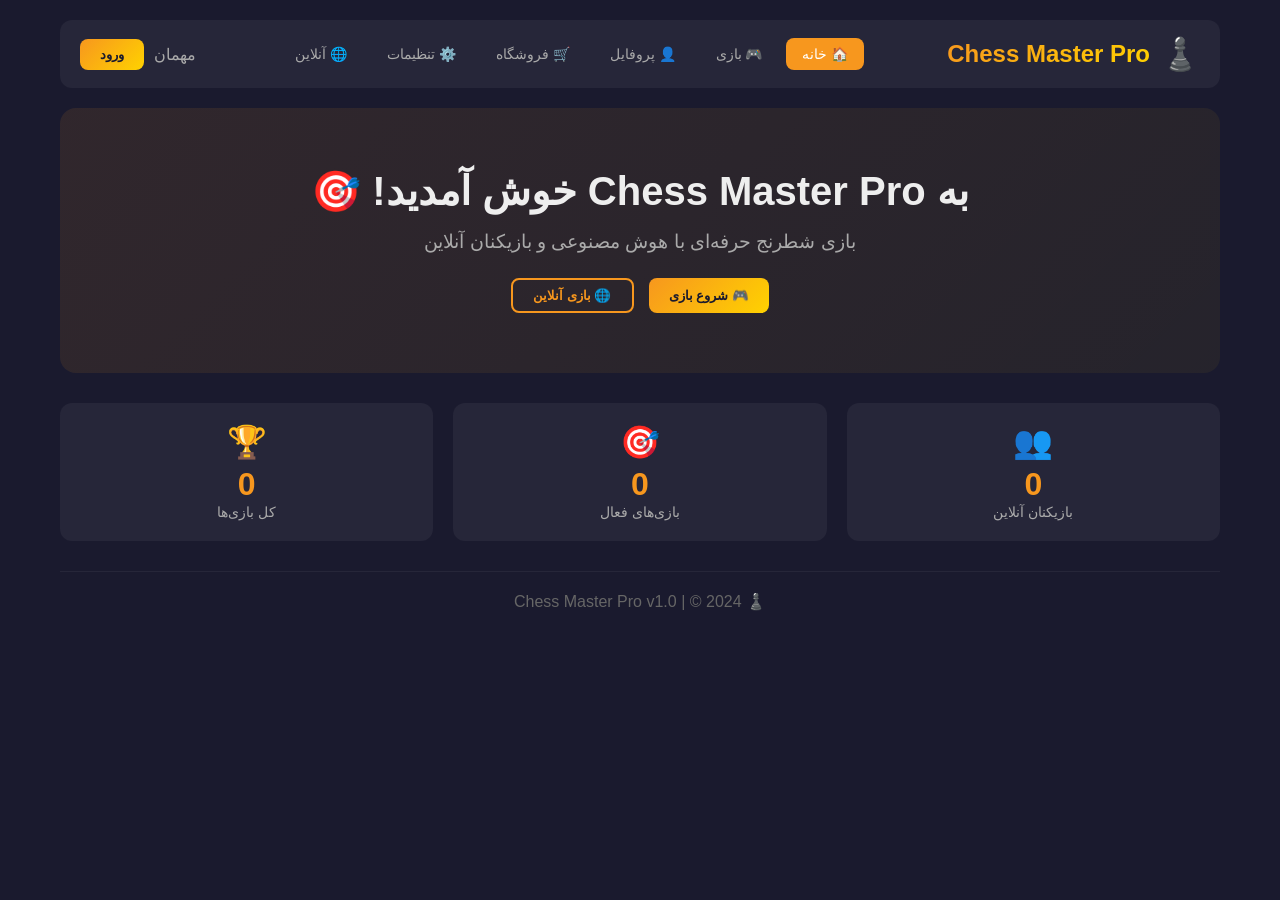
<file: web/index.html>
<!-- © 2025 AmirAli Kamrani. All rights reserved.-->
<!DOCTYPE html>
<html lang="fa" dir="rtl">
<head>
    <meta charset="UTF-8">
    <meta name="viewport" content="width=device-width, initial-scale=1.0">
    <title>♟️ Chess Master Pro - Web</title>
    <link rel="stylesheet" href="styles.css">
    <link rel="icon" href="data:image/svg+xml,<svg xmlns='http://www.w3.org/2000/svg' viewBox='0 0 100 100'><text y='.9em' font-size='90'>♟️</text></svg>">
</head>
<body>
    <div id="app">
        <!-- Header -->
        <header id="header">
            <div class="logo">
                <span class="icon">♟️</span>
                <h1>Chess Master Pro</h1>
            </div>
            <nav>
                <button class="nav-btn active" data-page="home">🏠 خانه</button>
                <button class="nav-btn" data-page="play">🎮 بازی</button>
                <button class="nav-btn" data-page="profile">👤 پروفایل</button>
                <button class="nav-btn" data-page="shop">🛒 فروشگاه</button>
                <button class="nav-btn" data-page="settings">⚙️ تنظیمات</button>
                <button class="nav-btn" data-page="online">🌐 آنلاین</button>
            </nav>
            <div id="user-status">
                <span id="username-display">مهمان</span>
                <button id="login-btn" class="btn-primary">ورود</button>
            </div>
        </header>

        <!-- Main Content -->
        <main id="main-content">
            <!-- صفحه خانه -->
            <section id="page-home" class="page active">
                <div class="hero">
                    <h2>به Chess Master Pro خوش آمدید! 🎯</h2>
                    <p>بازی شطرنج حرفه‌ای با هوش مصنوعی و بازیکنان آنلاین</p>
                    <div class="hero-buttons">
                        <button class="btn-primary" onclick="navigateTo('play')">🎮 شروع بازی</button>
                        <button class="btn-secondary" onclick="navigateTo('online')">🌐 بازی آنلاین</button>
                    </div>
                </div>
                <div class="stats-grid">
                    <div class="stat-card">
                        <span class="stat-icon">👥</span>
                        <span class="stat-value" id="online-players">0</span>
                        <span class="stat-label">بازیکنان آنلاین</span>
                    </div>
                    <div class="stat-card">
                        <span class="stat-icon">🎯</span>
                        <span class="stat-value" id="active-games">0</span>
                        <span class="stat-label">بازی‌های فعال</span>
                    </div>
                    <div class="stat-card">
                        <span class="stat-icon">🏆</span>
                        <span class="stat-value" id="total-games">0</span>
                        <span class="stat-label">کل بازی‌ها</span>
                    </div>
                </div>
            </section>

            <!-- صفحه بازی -->
            <section id="page-play" class="page">
                <div class="game-container">
                    <div class="board-container">
                        <div id="board"></div>
                        <div class="game-controls">
                            <button class="btn-control" onclick="undoMove()">↩️ برگشت</button>
                            <button class="btn-control" onclick="redoMove()">↪️ جلو</button>
                            <button class="btn-control" onclick="resetGame()">🔄 جدید</button>
                            <button class="btn-control" onclick="toggleFlip()">🔄 چرخش</button>
                        </div>
                    </div>
                    <div class="game-sidebar">
                        <div class="player-info" id="white-player">
                            <span class="player-color">⚪ سفید</span>
                            <span class="player-name" id="white-name">شما</span>
                            <span class="player-time" id="white-time">10:00</span>
                        </div>
                        <div class="move-history" id="move-history">
                            <h4>تاریخچه حرکات</h4>
                            <div id="moves-list"></div>
                        </div>
                        <div class="player-info" id="black-player">
                            <span class="player-color">⚫ سیاه</span>
                            <span class="player-name" id="black-name">AI</span>
                            <span class="player-time" id="black-time">10:00</span>
                        </div>
                        <div class="game-status" id="game-status">
                            <span>⏳ در حال بازی...</span>
                        </div>
                        <div class="game-actions">
                            <button class="btn-action" onclick="offerDraw()">🤝 مساوی</button>
                            <button class="btn-action btn-danger" onclick="resignGame()">🏳️ تسلیم</button>
                        </div>
                    </div>
                </div>
            </section>

            <!-- صفحه پروفایل -->
            <section id="page-profile" class="page">
                <div class="profile-container">
                    <div class="profile-header">
                        <div class="avatar" id="profile-avatar">👤</div>
                        <div class="profile-info">
                            <h2 id="profile-username">مهمان</h2>
                            <span class="rating" id="profile-rating">⭐ 1200</span>
                            <span class="rank" id="profile-rank">🥉 مبتدی</span>
                        </div>
                    </div>
                    <div class="profile-stats">
                        <div class="stat-item">
                            <span class="stat-number" id="profile-games">0</span>
                            <span class="stat-label">بازی‌ها</span>
                        </div>
                        <div class="stat-item">
                            <span class="stat-number" id="profile-wins">0</span>
                            <span class="stat-label">برد</span>
                        </div>
                        <div class="stat-item">
                            <span class="stat-number" id="profile-losses">0</span>
                            <span class="stat-label">باخت</span>
                        </div>
                        <div class="stat-item">
                            <span class="stat-number" id="profile-draws">0</span>
                            <span class="stat-label">مساوی</span>
                        </div>
                    </div>
                    <div class="profile-achievements">
                        <h3>🏅 دستاوردها</h3>
                        <div id="achievements-list"></div>
                    </div>
                </div>
            </section>

            <!-- صفحه فروشگاه -->
            <section id="page-shop" class="page">
                <div class="shop-container">
                    <h2>🛒 فروشگاه</h2>
                    <div class="shop-filters">
                        <button class="filter-btn active" data-category="all">همه</button>
                        <button class="filter-btn" data-category="theme">تم‌ها</button>
                        <button class="filter-btn" data-category="piece">مهره‌ها</button>
                        <button class="filter-btn" data-category="sound">صداها</button>
                    </div>
                    <div class="shop-items" id="shop-items">
                        <!-- آیتم‌ها توسط JS ساخته می‌شوند -->
                    </div>
                </div>
            </section>

            <!-- صفحه تنظیمات -->
            <section id="page-settings" class="page">
                <div class="settings-container">
                    <h2>⚙️ تنظیمات</h2>
                    <div class="settings-group">
                        <h3>🎨 ظاهر</h3>
                        <div class="setting-item">
                            <label>تم صفحه</label>
                            <select id="board-theme">
                                <option value="classic">کلاسیک</option>
                                <option value="dark">تاریک</option>
                                <option value="neon">نئون</option>
                                <option value="blue">آبی</option>
                                <option value="green">سبز</option>
                            </select>
                        </div>
                        <div class="setting-item">
                            <label>تم مهره‌ها</label>
                            <select id="piece-theme">
                                <option value="classic">کلاسیک</option>
                                <option value="modern">مدرن</option>
                                <option value="wood">چوبی</option>
                                <option value="gold">طلایی</option>
                            </select>
                        </div>
                        <div class="setting-item">
                            <label>حالت تاریک</label>
                            <input type="checkbox" id="dark-mode">
                        </div>
                    </div>
                    <div class="settings-group">
                        <h3>🔊 صدا</h3>
                        <div class="setting-item">
                            <label>فعال بودن صدا</label>
                            <input type="checkbox" id="sound-enabled" checked>
                        </div>
                        <div class="setting-item">
                            <label>بلندی صدا</label>
                            <input type="range" id="sound-volume" min="0" max="100" value="70">
                        </div>
                    </div>
                    <div class="settings-group">
                        <h3>🎮 بازی</h3>
                        <div class="setting-item">
                            <label>سطح AI</label>
                            <select id="ai-level">
                                <option value="beginner">مبتدی</option>
                                <option value="easy">آسان</option>
                                <option value="medium" selected>متوسط</option>
                                <option value="hard">سخت</option>
                                <option value="expert">حرفه‌ای</option>
                            </select>
                        </div>
                        <div class="setting-item">
                            <label>زمان بازی</label>
                            <select id="time-control">
                                <option value="1+0">۱ دقیقه</option>
                                <option value="3+0">۳ دقیقه</option>
                                <option value="5+0">۵ دقیقه</option>
                                <option value="10+0" selected>۱۰ دقیقه</option>
                                <option value="15+10">۱۵+۱۰</option>
                            </select>
                        </div>
                    </div>
                    <button class="btn-primary" onclick="saveSettings()">💾 ذخیره تنظیمات</button>
                </div>
            </section>

            <!-- صفحه آنلاین -->
            <section id="page-online" class="page">
                <div class="online-container">
                    <h2>🌐 بازی آنلاین</h2>
                    <div class="online-status">
                        <span id="connection-status">📡 در حال اتصال...</span>
                    </div>
                    <div class="online-actions">
                        <button class="btn-primary" onclick="connectOnline()">🔗 اتصال</button>
                        <button class="btn-primary" onclick="createGame()">➕ ایجاد بازی</button>
                    </div>
                    <div class="online-games">
                        <h3>🎮 بازی‌های فعال</h3>
                        <div id="online-games-list"></div>
                    </div>
                    <div class="online-players">
                        <h3>👥 بازیکنان آنلاین</h3>
                        <div id="online-players-list"></div>
                    </div>
                </div>
            </section>
        </main>

        <!-- Footer -->
        <footer>
            <p>♟️ Chess Master Pro v1.0 | © 2024</p>
        </footer>
    </div>

    <!-- Login Modal -->
    <div id="login-modal" class="modal">
        <div class="modal-content">
            <span class="close" onclick="closeLogin()">&times;</span>
            <h2>🔐 ورود</h2>
            <form id="login-form">
                <input type="text" id="login-username" placeholder="نام کاربری" required>
                <input type="password" id="login-password" placeholder="رمز عبور" required>
                <button type="submit" class="btn-primary">ورود</button>
            </form>
            <p>حساب ندارید؟ <a href="#" onclick="showRegister()">ثبت نام</a></p>
        </div>
    </div>

    <!-- Register Modal -->
    <div id="register-modal" class="modal" style="display:none">
        <div class="modal-content">
            <span class="close" onclick="closeRegister()">&times;</span>
            <h2>📝 ثبت نام</h2>
            <form id="register-form">
                <input type="text" id="register-username" placeholder="نام کاربری" required>
                <input type="email" id="register-email" placeholder="ایمیل" required>
                <input type="password" id="register-password" placeholder="رمز عبور" required>
                <button type="submit" class="btn-primary">ثبت نام</button>
            </form>
            <p>حساب دارید؟ <a href="#" onclick="showLogin()">ورود</a></p>
        </div>
    </div>

    <script src="script.js"></script>
</body>
</html>
</file>
<file: web/styles.css>
/* © 2025 AmirAli Kamrani. All rights reserved. */
* {
    margin: 0;
    padding: 0;
    box-sizing: border-box;
}

body {
    font-family: 'Segoe UI', Tahoma, Geneva, Verdana, sans-serif;
    background: #1a1a2e;
    color: #eee;
    min-height: 100vh;
    direction: rtl;
}

#app {
    max-width: 1200px;
    margin: 0 auto;
    padding: 20px;
}

/* Header */
#header {
    display: flex;
    justify-content: space-between;
    align-items: center;
    padding: 15px 20px;
    background: rgba(255, 255, 255, 0.05);
    border-radius: 12px;
    margin-bottom: 20px;
    flex-wrap: wrap;
    gap: 10px;
}

.logo {
    display: flex;
    align-items: center;
    gap: 10px;
}

.logo .icon {
    font-size: 2em;
}

.logo h1 {
    font-size: 1.5em;
    background: linear-gradient(135deg, #f7971e, #ffd200);
    -webkit-background-clip: text;
    -webkit-text-fill-color: transparent;
}

nav {
    display: flex;
    gap: 8px;
    flex-wrap: wrap;
}

.nav-btn {
    padding: 8px 16px;
    border: none;
    border-radius: 8px;
    background: transparent;
    color: #aaa;
    cursor: pointer;
    transition: all 0.3s;
    font-size: 14px;
}

.nav-btn:hover {
    background: rgba(255, 255, 255, 0.1);
    color: #fff;
}

.nav-btn.active {
    background: #f7971e;
    color: #fff;
}

#user-status {
    display: flex;
    align-items: center;
    gap: 10px;
}

#username-display {
    color: #aaa;
}

.btn-primary {
    padding: 8px 20px;
    border: none;
    border-radius: 8px;
    background: linear-gradient(135deg, #f7971e, #ffd200);
    color: #1a1a2e;
    cursor: pointer;
    font-weight: bold;
    transition: transform 0.2s;
}

.btn-primary:hover {
    transform: scale(1.05);
}

.btn-secondary {
    padding: 8px 20px;
    border: 2px solid #f7971e;
    border-radius: 8px;
    background: transparent;
    color: #f7971e;
    cursor: pointer;
    font-weight: bold;
    transition: all 0.3s;
}

.btn-secondary:hover {
    background: #f7971e;
    color: #1a1a2e;
}

/* Pages */
.page {
    display: none;
    animation: fadeIn 0.3s ease;
}

.page.active {
    display: block;
}

@keyframes fadeIn {
    from { opacity: 0; transform: translateY(10px); }
    to { opacity: 1; transform: translateY(0); }
}

/* Home Page */
.hero {
    text-align: center;
    padding: 60px 20px;
    background: linear-gradient(135deg, rgba(247, 151, 30, 0.1), rgba(255, 210, 0, 0.05));
    border-radius: 16px;
    margin-bottom: 30px;
}

.hero h2 {
    font-size: 2.5em;
    margin-bottom: 15px;
}

.hero p {
    font-size: 1.2em;
    color: #aaa;
    margin-bottom: 25px;
}

.hero-buttons {
    display: flex;
    gap: 15px;
    justify-content: center;
    flex-wrap: wrap;
}

.stats-grid {
    display: grid;
    grid-template-columns: repeat(auto-fit, minmax(200px, 1fr));
    gap: 20px;
}

.stat-card {
    background: rgba(255, 255, 255, 0.05);
    padding: 20px;
    border-radius: 12px;
    text-align: center;
}

.stat-icon {
    font-size: 2em;
    display: block;
    margin-bottom: 5px;
}

.stat-value {
    font-size: 2em;
    font-weight: bold;
    color: #f7971e;
    display: block;
}

.stat-label {
    color: #aaa;
    font-size: 0.9em;
}

/* Game Page */
.game-container {
    display: grid;
    grid-template-columns: 1fr 300px;
    gap: 20px;
}

@media (max-width: 768px) {
    .game-container {
        grid-template-columns: 1fr;
    }
}

.board-container {
    background: rgba(255, 255, 255, 0.05);
    padding: 20px;
    border-radius: 12px;
}

#board {
    width: 100%;
    max-width: 560px;
    margin: 0 auto;
    aspect-ratio: 1;
    display: grid;
    grid-template-columns: repeat(8, 1fr);
    grid-template-rows: repeat(8, 1fr);
    gap: 1px;
    background: #b58863;
    border-radius: 4px;
    overflow: hidden;
}

.square {
    aspect-ratio: 1;
    display: flex;
    align-items: center;
    justify-content: center;
    font-size: 2.5em;
    cursor: pointer;
    transition: background 0.2s;
    position: relative;
}

.square.light {
    background: #f0d9b5;
}

.square.dark {
    background: #b58863;
}

.square.selected {
    background: #7fc97f !important;
}

.square.legal-move::after {
    content: '';
    position: absolute;
    width: 20px;
    height: 20px;
    background: rgba(0, 0, 0, 0.3);
    border-radius: 50%;
}

.square.last-move {
    background: #cdd26a !important;
}

.square.check {
    background: #ff4444 !important;
}

.game-controls {
    display: flex;
    gap: 10px;
    margin-top: 15px;
    justify-content: center;
    flex-wrap: wrap;
}

.btn-control {
    padding: 8px 16px;
    border: 1px solid rgba(255, 255, 255, 0.2);
    border-radius: 6px;
    background: transparent;
    color: #aaa;
    cursor: pointer;
    transition: all 0.3s;
}

.btn-control:hover {
    background: rgba(255, 255, 255, 0.1);
    color: #fff;
}

.game-sidebar {
    display: flex;
    flex-direction: column;
    gap: 15px;
}

.player-info {
    background: rgba(255, 255, 255, 0.05);
    padding: 12px 16px;
    border-radius: 8px;
    display: flex;
    justify-content: space-between;
    align-items: center;
}

.player-color {
    font-weight: bold;
}

.player-time {
    font-size: 1.2em;
    font-family: monospace;
    color: #f7971e;
}

.move-history {
    background: rgba(255, 255, 255, 0.05);
    padding: 12px 16px;
    border-radius: 8px;
    flex: 1;
    min-height: 150px;
    max-height: 300px;
    overflow-y: auto;
}

.move-history h4 {
    margin-bottom: 10px;
    color: #aaa;
}

#moves-list {
    display: grid;
    grid-template-columns: 1fr 1fr;
    gap: 4px;
    font-size: 0.9em;
    font-family: monospace;
}

.move-item {
    padding: 2px 6px;
    border-radius: 4px;
}

.move-item.white-move {
    color: #fff;
}

.move-item.black-move {
    color: #aaa;
}

.game-status {
    text-align: center;
    padding: 10px;
    background: rgba(255, 255, 255, 0.05);
    border-radius: 8px;
}

.game-actions {
    display: flex;
    gap: 10px;
}

.btn-action {
    flex: 1;
    padding: 10px;
    border: none;
    border-radius: 8px;
    background: rgba(255, 255, 255, 0.1);
    color: #eee;
    cursor: pointer;
    transition: all 0.3s;
}

.btn-action:hover {
    background: rgba(255, 255, 255, 0.2);
}

.btn-action.btn-danger {
    background: rgba(255, 68, 68, 0.3);
}

.btn-action.btn-danger:hover {
    background: rgba(255, 68, 68, 0.5);
}

/* Profile Page */
.profile-container {
    max-width: 600px;
    margin: 0 auto;
}

.profile-header {
    display: flex;
    align-items: center;
    gap: 20px;
    padding: 30px;
    background: rgba(255, 255, 255, 0.05);
    border-radius: 12px;
    margin-bottom: 20px;
}

.avatar {
    font-size: 4em;
    width: 80px;
    height: 80px;
    background: rgba(247, 151, 30, 0.2);
    border-radius: 50%;
    display: flex;
    align-items: center;
    justify-content: center;
}

.profile-info h2 {
    font-size: 1.5em;
}

.rating {
    color: #f7971e;
    font-weight: bold;
}

.rank {
    display: inline-block;
    padding: 2px 12px;
    background: rgba(247, 151, 30, 0.2);
    border-radius: 12px;
    font-size: 0.9em;
}

.profile-stats {
    display: grid;
    grid-template-columns: repeat(4, 1fr);
    gap: 10px;
    background: rgba(255, 255, 255, 0.05);
    padding: 20px;
    border-radius: 12px;
    margin-bottom: 20px;
}

.stat-item {
    text-align: center;
}

.stat-number {
    font-size: 1.8em;
    font-weight: bold;
    color: #f7971e;
    display: block;
}

.stat-label {
    color: #aaa;
    font-size: 0.9em;
}

/* Shop Page */
.shop-container {
    max-width: 800px;
    margin: 0 auto;
}

.shop-filters {
    display: flex;
    gap: 10px;
    margin: 15px 0;
    flex-wrap: wrap;
}

.filter-btn {
    padding: 6px 16px;
    border: 1px solid rgba(255, 255, 255, 0.2);
    border-radius: 20px;
    background: transparent;
    color: #aaa;
    cursor: pointer;
    transition: all 0.3s;
}

.filter-btn.active {
    background: #f7971e;
    color: #1a1a2e;
    border-color: #f7971e;
}

.shop-items {
    display: grid;
    grid-template-columns: repeat(auto-fill, minmax(200px, 1fr));
    gap: 15px;
}

.shop-item {
    background: rgba(255, 255, 255, 0.05);
    padding: 15px;
    border-radius: 10px;
    text-align: center;
    transition: all 0.3s;
}

.shop-item:hover {
    transform: translateY(-5px);
    background: rgba(255, 255, 255, 0.1);
}

.shop-item .item-icon {
    font-size: 3em;
}

.shop-item .item-name {
    display: block;
    margin: 10px 0 5px;
    font-weight: bold;
}

.shop-item .item-price {
    color: #f7971e;
    font-weight: bold;
}

.shop-item .item-rarity {
    font-size: 0.8em;
    padding: 2px 10px;
    border-radius: 10px;
    display: inline-block;
}

.rarity-common { background: #666; }
.rarity-uncommon { background: #2e7d32; }
.rarity-rare { background: #1565c0; }
.rarity-epic { background: #6a1b9a; }
.rarity-legendary { background: #f7971e; }

/* Settings Page */
.settings-container {
    max-width: 600px;
    margin: 0 auto;
}

.settings-group {
    background: rgba(255, 255, 255, 0.05);
    padding: 20px;
    border-radius: 12px;
    margin-bottom: 20px;
}

.settings-group h3 {
    margin-bottom: 15px;
    color: #aaa;
}

.setting-item {
    display: flex;
    justify-content: space-between;
    align-items: center;
    padding: 10px 0;
    border-bottom: 1px solid rgba(255, 255, 255, 0.05);
}

.setting-item:last-child {
    border-bottom: none;
}

.setting-item label {
    color: #ddd;
}

.setting-item select,
.setting-item input[type="range"] {
    padding: 4px 8px;
    border-radius: 6px;
    background: rgba(255, 255, 255, 0.1);
    color: #eee;
    border: 1px solid rgba(255, 255, 255, 0.2);
}

.setting-item input[type="checkbox"] {
    width: 20px;
    height: 20px;
    accent-color: #f7971e;
}

/* Online Page */
.online-container {
    max-width: 800px;
    margin: 0 auto;
}

.online-status {
    padding: 15px;
    background: rgba(255, 255, 255, 0.05);
    border-radius: 8px;
    margin: 15px 0;
}

.online-actions {
    display: flex;
    gap: 10px;
    margin-bottom: 20px;
    flex-wrap: wrap;
}

.online-games,
.online-players {
    background: rgba(255, 255, 255, 0.05);
    padding: 15px;
    border-radius: 8px;
    margin-bottom: 15px;
}

.online-games h3,
.online-players h3 {
    margin-bottom: 10px;
    color: #aaa;
}

.game-item,
.player-item {
    display: flex;
    justify-content: space-between;
    align-items: center;
    padding: 8px 12px;
    border-bottom: 1px solid rgba(255, 255, 255, 0.05);
}

.game-item:last-child,
.player-item:last-child {
    border-bottom: none;
}

/* Modal */
.modal {
    display: none;
    position: fixed;
    top: 0;
    left: 0;
    width: 100%;
    height: 100%;
    background: rgba(0, 0, 0, 0.7);
    align-items: center;
    justify-content: center;
    z-index: 1000;
}

.modal.show {
    display: flex;
}

.modal-content {
    background: #1a1a2e;
    padding: 30px;
    border-radius: 12px;
    max-width: 400px;
    width: 90%;
    position: relative;
}

.modal-content .close {
    position: absolute;
    top: 10px;
    right: 15px;
    font-size: 1.5em;
    cursor: pointer;
    color: #aaa;
}

.modal-content .close:hover {
    color: #fff;
}

.modal-content h2 {
    margin-bottom: 20px;
    text-align: center;
}

.modal-content form {
    display: flex;
    flex-direction: column;
    gap: 12px;
}

.modal-content input {
    padding: 10px 14px;
    border-radius: 8px;
    border: 1px solid rgba(255, 255, 255, 0.2);
    background: rgba(255, 255, 255, 0.05);
    color: #eee;
    font-size: 1em;
}

.modal-content input:focus {
    outline: none;
    border-color: #f7971e;
}

.modal-content p {
    margin-top: 15px;
    text-align: center;
    color: #aaa;
}

.modal-content a {
    color: #f7971e;
    cursor: pointer;
}

/* Footer */
footer {
    text-align: center;
    padding: 20px;
    color: #666;
    margin-top: 30px;
    border-top: 1px solid rgba(255, 255, 255, 0.05);
}

/* Scrollbar */
::-webkit-scrollbar {
    width: 6px;
}

::-webkit-scrollbar-track {
    background: rgba(255, 255, 255, 0.05);
}

::-webkit-scrollbar-thumb {
    background: #f7971e;
    border-radius: 3px;
}
</file>
<file: tests/web/styles.css>
/* web/styles.css */
* {
    margin: 0;
    padding: 0;
    box-sizing: border-box;
}

body {
    font-family: 'Segoe UI', Tahoma, Geneva, Verdana, sans-serif;
    background: #1a1a2e;
    color: #eee;
    min-height: 100vh;
    direction: rtl;
}

#app {
    max-width: 1200px;
    margin: 0 auto;
    padding: 20px;
}

/* Header */
#header {
    display: flex;
    justify-content: space-between;
    align-items: center;
    padding: 15px 20px;
    background: rgba(255, 255, 255, 0.05);
    border-radius: 12px;
    margin-bottom: 20px;
    flex-wrap: wrap;
    gap: 10px;
}

.logo {
    display: flex;
    align-items: center;
    gap: 10px;
}

.logo .icon {
    font-size: 2em;
}

.logo h1 {
    font-size: 1.5em;
    background: linear-gradient(135deg, #f7971e, #ffd200);
    -webkit-background-clip: text;
    -webkit-text-fill-color: transparent;
}

nav {
    display: flex;
    gap: 8px;
    flex-wrap: wrap;
}

.nav-btn {
    padding: 8px 16px;
    border: none;
    border-radius: 8px;
    background: transparent;
    color: #aaa;
    cursor: pointer;
    transition: all 0.3s;
    font-size: 14px;
}

.nav-btn:hover {
    background: rgba(255, 255, 255, 0.1);
    color: #fff;
}

.nav-btn.active {
    background: #f7971e;
    color: #fff;
}

#user-status {
    display: flex;
    align-items: center;
    gap: 10px;
}

#username-display {
    color: #aaa;
}

.btn-primary {
    padding: 8px 20px;
    border: none;
    border-radius: 8px;
    background: linear-gradient(135deg, #f7971e, #ffd200);
    color: #1a1a2e;
    cursor: pointer;
    font-weight: bold;
    transition: transform 0.2s;
}

.btn-primary:hover {
    transform: scale(1.05);
}

.btn-secondary {
    padding: 8px 20px;
    border: 2px solid #f7971e;
    border-radius: 8px;
    background: transparent;
    color: #f7971e;
    cursor: pointer;
    font-weight: bold;
    transition: all 0.3s;
}

.btn-secondary:hover {
    background: #f7971e;
    color: #1a1a2e;
}

/* Pages */
.page {
    display: none;
    animation: fadeIn 0.3s ease;
}

.page.active {
    display: block;
}

@keyframes fadeIn {
    from { opacity: 0; transform: translateY(10px); }
    to { opacity: 1; transform: translateY(0); }
}

/* Home Page */
.hero {
    text-align: center;
    padding: 60px 20px;
    background: linear-gradient(135deg, rgba(247, 151, 30, 0.1), rgba(255, 210, 0, 0.05));
    border-radius: 16px;
    margin-bottom: 30px;
}

.hero h2 {
    font-size: 2.5em;
    margin-bottom: 15px;
}

.hero p {
    font-size: 1.2em;
    color: #aaa;
    margin-bottom: 25px;
}

.hero-buttons {
    display: flex;
    gap: 15px;
    justify-content: center;
    flex-wrap: wrap;
}

.stats-grid {
    display: grid;
    grid-template-columns: repeat(auto-fit, minmax(200px, 1fr));
    gap: 20px;
}

.stat-card {
    background: rgba(255, 255, 255, 0.05);
    padding: 20px;
    border-radius: 12px;
    text-align: center;
}

.stat-icon {
    font-size: 2em;
    display: block;
    margin-bottom: 5px;
}

.stat-value {
    font-size: 2em;
    font-weight: bold;
    color: #f7971e;
    display: block;
}

.stat-label {
    color: #aaa;
    font-size: 0.9em;
}

/* Game Page */
.game-container {
    display: grid;
    grid-template-columns: 1fr 300px;
    gap: 20px;
}

@media (max-width: 768px) {
    .game-container {
        grid-template-columns: 1fr;
    }
}

.board-container {
    background: rgba(255, 255, 255, 0.05);
    padding: 20px;
    border-radius: 12px;
}

#board {
    width: 100%;
    max-width: 560px;
    margin: 0 auto;
    aspect-ratio: 1;
    display: grid;
    grid-template-columns: repeat(8, 1fr);
    grid-template-rows: repeat(8, 1fr);
    gap: 1px;
    background: #b58863;
    border-radius: 4px;
    overflow: hidden;
}

.square {
    aspect-ratio: 1;
    display: flex;
    align-items: center;
    justify-content: center;
    font-size: 2.5em;
    cursor: pointer;
    transition: background 0.2s;
    position: relative;
}

.square.light {
    background: #f0d9b5;
}

.square.dark {
    background: #b58863;
}

.square.selected {
    background: #7fc97f !important;
}

.square.legal-move::after {
    content: '';
    position: absolute;
    width: 20px;
    height: 20px;
    background: rgba(0, 0, 0, 0.3);
    border-radius: 50%;
}

.square.last-move {
    background: #cdd26a !important;
}

.square.check {
    background: #ff4444 !important;
}

.game-controls {
    display: flex;
    gap: 10px;
    margin-top: 15px;
    justify-content: center;
    flex-wrap: wrap;
}

.btn-control {
    padding: 8px 16px;
    border: 1px solid rgba(255, 255, 255, 0.2);
    border-radius: 6px;
    background: transparent;
    color: #aaa;
    cursor: pointer;
    transition: all 0.3s;
}

.btn-control:hover {
    background: rgba(255, 255, 255, 0.1);
    color: #fff;
}

.game-sidebar {
    display: flex;
    flex-direction: column;
    gap: 15px;
}

.player-info {
    background: rgba(255, 255, 255, 0.05);
    padding: 12px 16px;
    border-radius: 8px;
    display: flex;
    justify-content: space-between;
    align-items: center;
}

.player-color {
    font-weight: bold;
}

.player-time {
    font-size: 1.2em;
    font-family: monospace;
    color: #f7971e;
}

.move-history {
    background: rgba(255, 255, 255, 0.05);
    padding: 12px 16px;
    border-radius: 8px;
    flex: 1;
    min-height: 150px;
    max-height: 300px;
    overflow-y: auto;
}

.move-history h4 {
    margin-bottom: 10px;
    color: #aaa;
}

#moves-list {
    display: grid;
    grid-template-columns: 1fr 1fr;
    gap: 4px;
    font-size: 0.9em;
    font-family: monospace;
}

.move-item {
    padding: 2px 6px;
    border-radius: 4px;
}

.move-item.white-move {
    color: #fff;
}

.move-item.black-move {
    color: #aaa;
}

.game-status {
    text-align: center;
    padding: 10px;
    background: rgba(255, 255, 255, 0.05);
    border-radius: 8px;
}

.game-actions {
    display: flex;
    gap: 10px;
}

.btn-action {
    flex: 1;
    padding: 10px;
    border: none;
    border-radius: 8px;
    background: rgba(255, 255, 255, 0.1);
    color: #eee;
    cursor: pointer;
    transition: all 0.3s;
}

.btn-action:hover {
    background: rgba(255, 255, 255, 0.2);
}

.btn-action.btn-danger {
    background: rgba(255, 68, 68, 0.3);
}

.btn-action.btn-danger:hover {
    background: rgba(255, 68, 68, 0.5);
}

/* Profile Page */
.profile-container {
    max-width: 600px;
    margin: 0 auto;
}

.profile-header {
    display: flex;
    align-items: center;
    gap: 20px;
    padding: 30px;
    background: rgba(255, 255, 255, 0.05);
    border-radius: 12px;
    margin-bottom: 20px;
}

.avatar {
    font-size: 4em;
    width: 80px;
    height: 80px;
    background: rgba(247, 151, 30, 0.2);
    border-radius: 50%;
    display: flex;
    align-items: center;
    justify-content: center;
}

.profile-info h2 {
    font-size: 1.5em;
}

.rating {
    color: #f7971e;
    font-weight: bold;
}

.rank {
    display: inline-block;
    padding: 2px 12px;
    background: rgba(247, 151, 30, 0.2);
    border-radius: 12px;
    font-size: 0.9em;
}

.profile-stats {
    display: grid;
    grid-template-columns: repeat(4, 1fr);
    gap: 10px;
    background: rgba(255, 255, 255, 0.05);
    padding: 20px;
    border-radius: 12px;
    margin-bottom: 20px;
}

.stat-item {
    text-align: center;
}

.stat-number {
    font-size: 1.8em;
    font-weight: bold;
    color: #f7971e;
    display: block;
}

.stat-label {
    color: #aaa;
    font-size: 0.9em;
}

/* Shop Page */
.shop-container {
    max-width: 800px;
    margin: 0 auto;
}

.shop-filters {
    display: flex;
    gap: 10px;
    margin: 15px 0;
    flex-wrap: wrap;
}

.filter-btn {
    padding: 6px 16px;
    border: 1px solid rgba(255, 255, 255, 0.2);
    border-radius: 20px;
    background: transparent;
    color: #aaa;
    cursor: pointer;
    transition: all 0.3s;
}

.filter-btn.active {
    background: #f7971e;
    color: #1a1a2e;
    border-color: #f7971e;
}

.shop-items {
    display: grid;
    grid-template-columns: repeat(auto-fill, minmax(200px, 1fr));
    gap: 15px;
}

.shop-item {
    background: rgba(255, 255, 255, 0.05);
    padding: 15px;
    border-radius: 10px;
    text-align: center;
    transition: all 0.3s;
}

.shop-item:hover {
    transform: translateY(-5px);
    background: rgba(255, 255, 255, 0.1);
}

.shop-item .item-icon {
    font-size: 3em;
}

.shop-item .item-name {
    display: block;
    margin: 10px 0 5px;
    font-weight: bold;
}

.shop-item .item-price {
    color: #f7971e;
    font-weight: bold;
}

.shop-item .item-rarity {
    font-size: 0.8em;
    padding: 2px 10px;
    border-radius: 10px;
    display: inline-block;
}

.rarity-common { background: #666; }
.rarity-uncommon { background: #2e7d32; }
.rarity-rare { background: #1565c0; }
.rarity-epic { background: #6a1b9a; }
.rarity-legendary { background: #f7971e; }

/* Settings Page */
.settings-container {
    max-width: 600px;
    margin: 0 auto;
}

.settings-group {
    background: rgba(255, 255, 255, 0.05);
    padding: 20px;
    border-radius: 12px;
    margin-bottom: 20px;
}

.settings-group h3 {
    margin-bottom: 15px;
    color: #aaa;
}

.setting-item {
    display: flex;
    justify-content: space-between;
    align-items: center;
    padding: 10px 0;
    border-bottom: 1px solid rgba(255, 255, 255, 0.05);
}

.setting-item:last-child {
    border-bottom: none;
}

.setting-item label {
    color: #ddd;
}

.setting-item select,
.setting-item input[type="range"] {
    padding: 4px 8px;
    border-radius: 6px;
    background: rgba(255, 255, 255, 0.1);
    color: #eee;
    border: 1px solid rgba(255, 255, 255, 0.2);
}

.setting-item input[type="checkbox"] {
    width: 20px;
    height: 20px;
    accent-color: #f7971e;
}

/* Online Page */
.online-container {
    max-width: 800px;
    margin: 0 auto;
}

.online-status {
    padding: 15px;
    background: rgba(255, 255, 255, 0.05);
    border-radius: 8px;
    margin: 15px 0;
}

.online-actions {
    display: flex;
    gap: 10px;
    margin-bottom: 20px;
    flex-wrap: wrap;
}

.online-games,
.online-players {
    background: rgba(255, 255, 255, 0.05);
    padding: 15px;
    border-radius: 8px;
    margin-bottom: 15px;
}

.online-games h3,
.online-players h3 {
    margin-bottom: 10px;
    color: #aaa;
}

.game-item,
.player-item {
    display: flex;
    justify-content: space-between;
    align-items: center;
    padding: 8px 12px;
    border-bottom: 1px solid rgba(255, 255, 255, 0.05);
}

.game-item:last-child,
.player-item:last-child {
    border-bottom: none;
}

/* Modal */
.modal {
    display: none;
    position: fixed;
    top: 0;
    left: 0;
    width: 100%;
    height: 100%;
    background: rgba(0, 0, 0, 0.7);
    align-items: center;
    justify-content: center;
    z-index: 1000;
}

.modal.show {
    display: flex;
}

.modal-content {
    background: #1a1a2e;
    padding: 30px;
    border-radius: 12px;
    max-width: 400px;
    width: 90%;
    position: relative;
}

.modal-content .close {
    position: absolute;
    top: 10px;
    right: 15px;
    font-size: 1.5em;
    cursor: pointer;
    color: #aaa;
}

.modal-content .close:hover {
    color: #fff;
}

.modal-content h2 {
    margin-bottom: 20px;
    text-align: center;
}

.modal-content form {
    display: flex;
    flex-direction: column;
    gap: 12px;
}

.modal-content input {
    padding: 10px 14px;
    border-radius: 8px;
    border: 1px solid rgba(255, 255, 255, 0.2);
    background: rgba(255, 255, 255, 0.05);
    color: #eee;
    font-size: 1em;
}

.modal-content input:focus {
    outline: none;
    border-color: #f7971e;
}

.modal-content p {
    margin-top: 15px;
    text-align: center;
    color: #aaa;
}

.modal-content a {
    color: #f7971e;
    cursor: pointer;
}

/* Footer */
footer {
    text-align: center;
    padding: 20px;
    color: #666;
    margin-top: 30px;
    border-top: 1px solid rgba(255, 255, 255, 0.05);
}

/* Scrollbar */
::-webkit-scrollbar {
    width: 6px;
}

::-webkit-scrollbar-track {
    background: rgba(255, 255, 255, 0.05);
}

::-webkit-scrollbar-thumb {
    background: #f7971e;
    border-radius: 3px;
}
</file>
